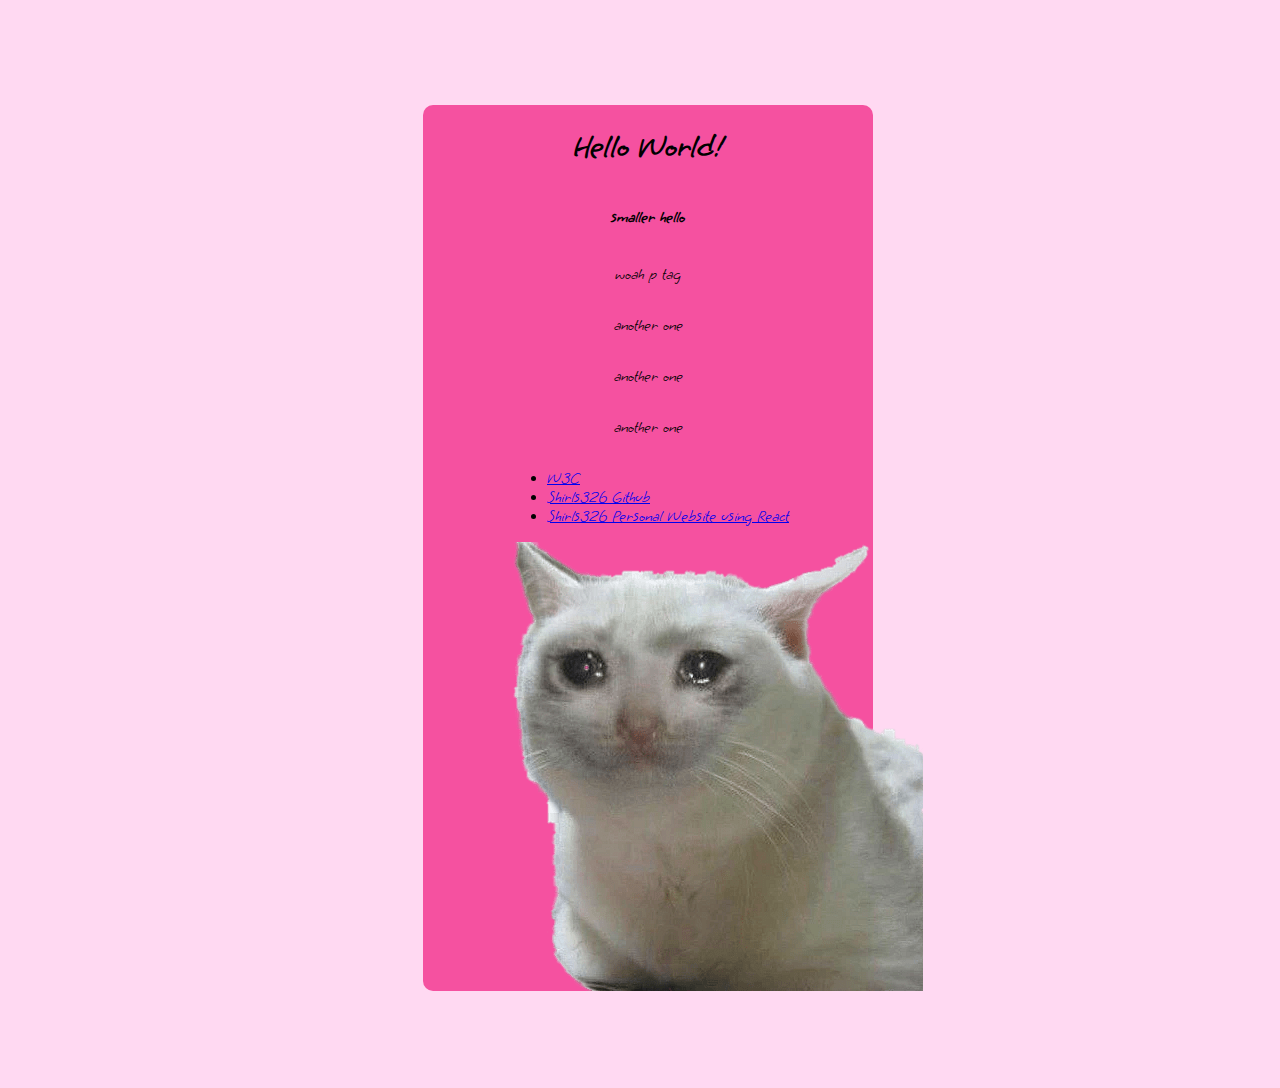
<file: index.html>
<!DOCTYPE html>
<html lang="en">
  <head>
    <meta charset="UTF-8" />
    <meta name="viewport" content="width=device-width, initial-scale=1.0" />
    <link rel="stylesheet" href="./css/style.css">

    <link rel="stylesheet" href="https://fonts.googleapis.com/css?family=Grape+Nuts">
    <link rel="preconnect" href="https://fonts.gstatic.com" crossorigin>
    <link href="https://fonts.googleapis.com/css2?family=Lato:wght@100&display=swap" rel="stylesheet">




    <link rel="stylesheet" href="https://fonts.googleapis.com/css?family=Sofia">


    <title>Hello World!</title>
  </head>
  <body>
    <div class= 'main'>
        <div class="container">
            <h1>Hello World!</h1>
            <h4>smaller hello</h4>
            <p> woah p tag</p>
            <p>another one</p>
            <p>another one</p>
            <p>another one</p>
            <ul>
                <li><a href="https://www.w3.org/">W3C</a></li>
                <li><a href="https://github.com/shirls326">Shirls326 Github</a></li>
                <li><a href="https://shirleyangos.netlify.app/">Shirls326 Personal Website using React</a></li>
            </ul>
            <img src="cat.png" alt="cat">


        </div>
    </div>

  </body>
</html>
</file>
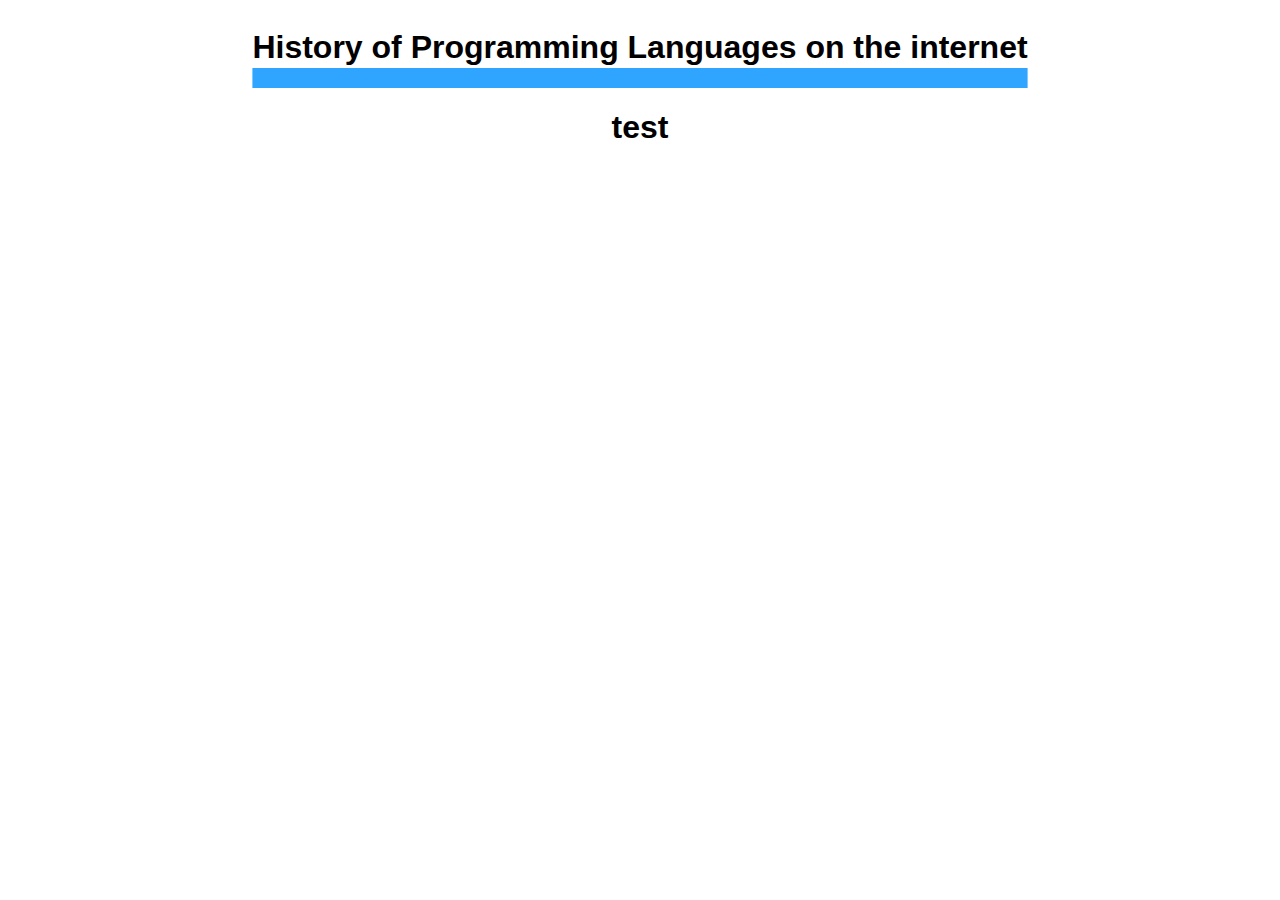
<file: history-of-internet.html>
<!DOCTYPE html>
<html lang="en">
<head>
    <meta charset="UTF-8">
    <meta name="viewport" content="width=device-width, initial-scale=1.0">
    <title>Document</title>
    <link rel="stylesheet" href="./css/HOI.css">
</head>
<body>
    <h1 class = "Title">History of Programming Languages on the internet</h1>
    <div class="Timeline Setup">
        <div class="Timeline-Item Left">
            <h1> test</h1>

        </div>
        <div class="Timeline-Item Right">
            
        </div>
        <div class="Timeline-Item">
            
        </div>
        
    </div>
   




    
</body>
</html>
</file>
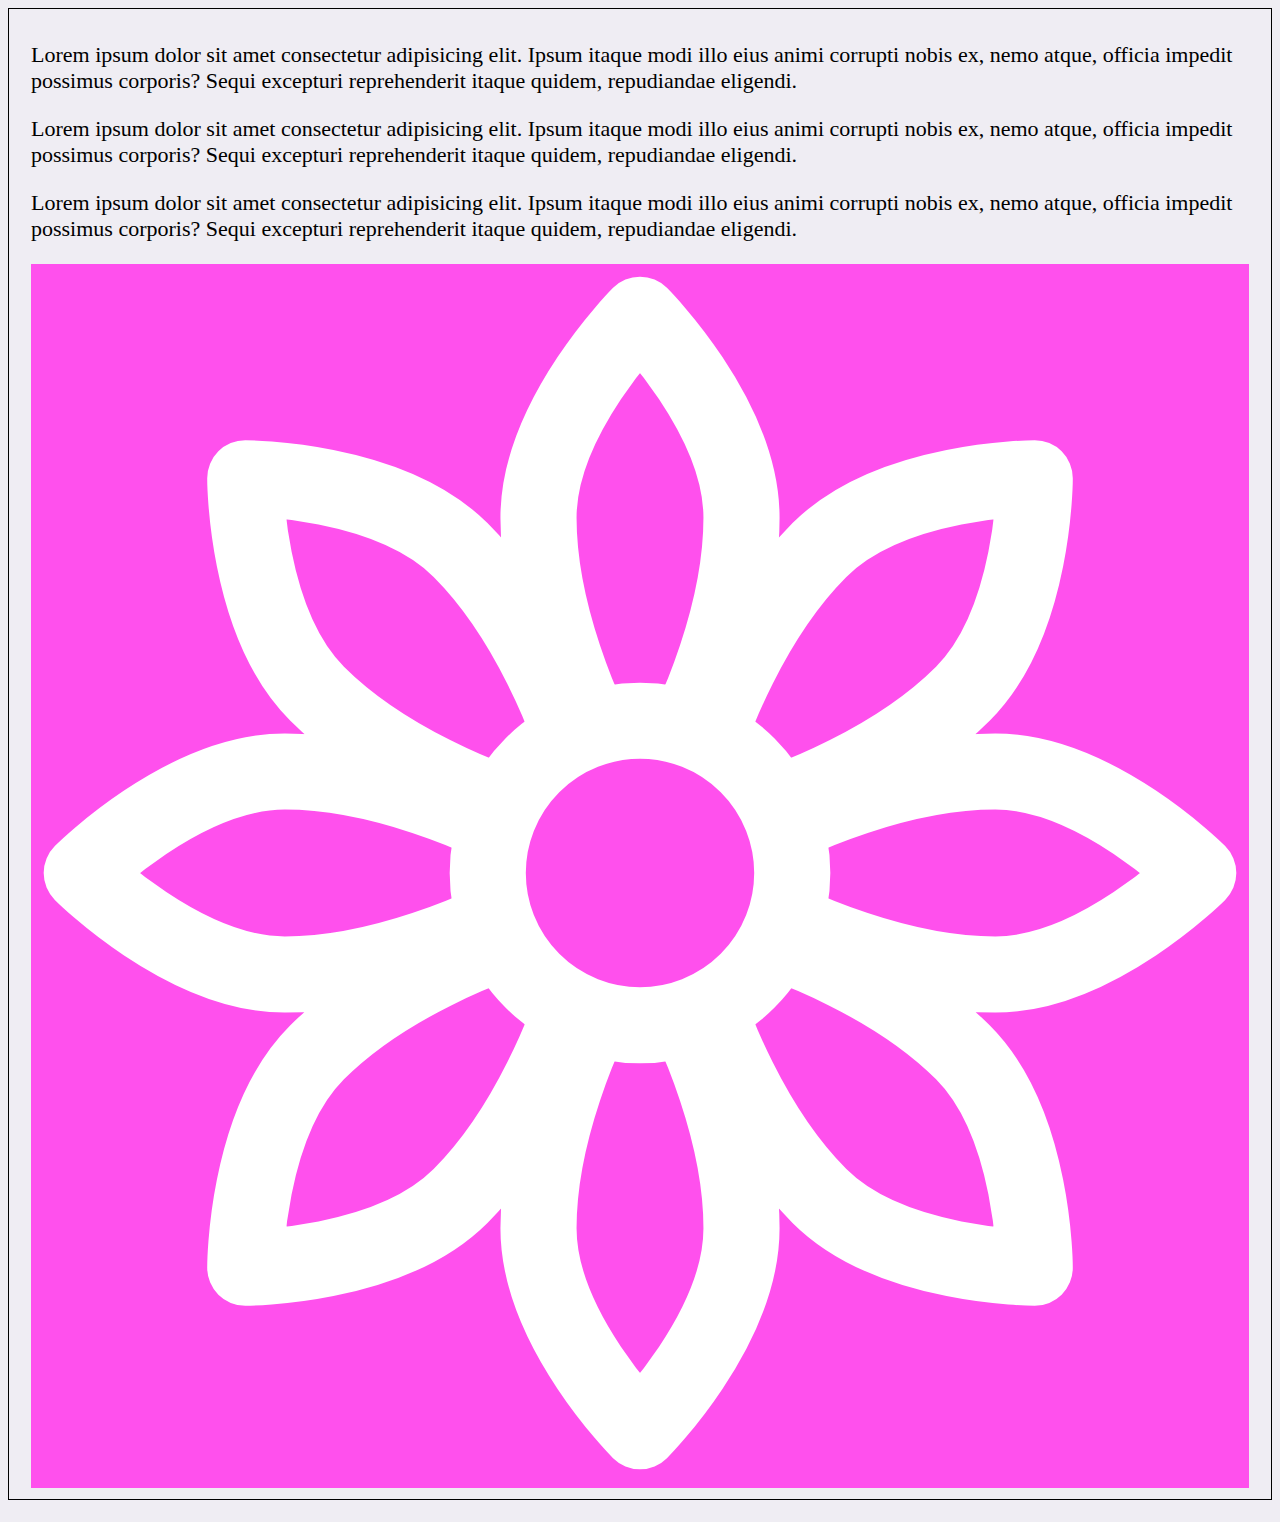
<file: labs/css-lab-2.html>
<!DOCTYPE html>
<html lang="en">
  <head>
    <meta charset="UTF-8" />
    <meta name="viewport" content="width=device-width, initial-scale=1.0" />
    <link rel="stylesheet" href="../css/lab2.css">
    <link rel="stylesheet" href="https://fonts.googleapis.com/css?family=Grape+Nuts">
    <link rel="stylesheet" href="https://fonts.googleapis.com/css?family=Sofia">
    <meta name="viewport" content="Width=device-width, initial-scale=1"/>
    <title>Hello World!</title>
  </head>
  <body>
    

    <div class = "post">
      <div>
        <p>Lorem ipsum dolor sit amet consectetur adipisicing elit. Ipsum itaque modi illo eius animi corrupti nobis ex, nemo atque, officia impedit possimus corporis? Sequi excepturi reprehenderit itaque quidem, repudiandae eligendi.</p>
        <p>Lorem ipsum dolor sit amet consectetur adipisicing elit. Ipsum itaque modi illo eius animi corrupti nobis ex, nemo atque, officia impedit possimus corporis? Sequi excepturi reprehenderit itaque quidem, repudiandae eligendi.</p>
        <p>Lorem ipsum dolor sit amet consectetur adipisicing elit. Ipsum itaque modi illo eius animi corrupti nobis ex, nemo atque, officia impedit possimus corporis? Sequi excepturi reprehenderit itaque quidem, repudiandae eligendi.</p>  
      </div>
      <div class = "img-container">
        <svg xmlns="http://www.w3.org/2000/svg" viewBox="0 0 24 24"><g fill="none" stroke="#ffffff" stroke-linecap="round" stroke-linejoin="round" stroke-miterlimit="1.5" stroke-width="1.5"><path d="M12 15a3 3 0 1 0 0-6a3 3 0 0 0 0 6m1-6s1-2 1-4s-2-4-2-4s-2 2-2 4s1 4 1 4"/><path d="M9 11s-2-1-4-1s-4 2-4 2s2 2 4 2s4-1 4-1m4 2s1 2 1 4s-2 4-2 4s-2-2-2-4s1-4 1-4m4-4s2-1 4-1s4 2 4 2s-2 2-4 2s-4-1-4-1m-4.414-3.828S9.879 7.05 8.464 5.636C7.05 4.222 4.222 4.222 4.222 4.222s0 2.828 1.414 4.243c1.414 1.414 3.536 2.121 3.536 2.121m0 2.828s-2.122.707-3.536 2.122c-1.414 1.414-1.414 4.242-1.414 4.242s2.828 0 4.242-1.414c1.415-1.414 2.122-3.536 2.122-3.536m4.243-1.414s2.12.707 3.535 2.122c1.414 1.414 1.414 4.242 1.414 4.242s-2.828 0-4.242-1.414c-1.415-1.414-2.122-3.536-2.122-3.536m0-5.656s.707-2.122 2.122-3.536c1.414-1.414 4.242-1.414 4.242-1.414s0 2.828-1.414 4.243c-1.414 1.414-3.536 2.121-3.536 2.121"/></g></svg>
      </div>

    </div>


    
  </body>
</html>
</file>
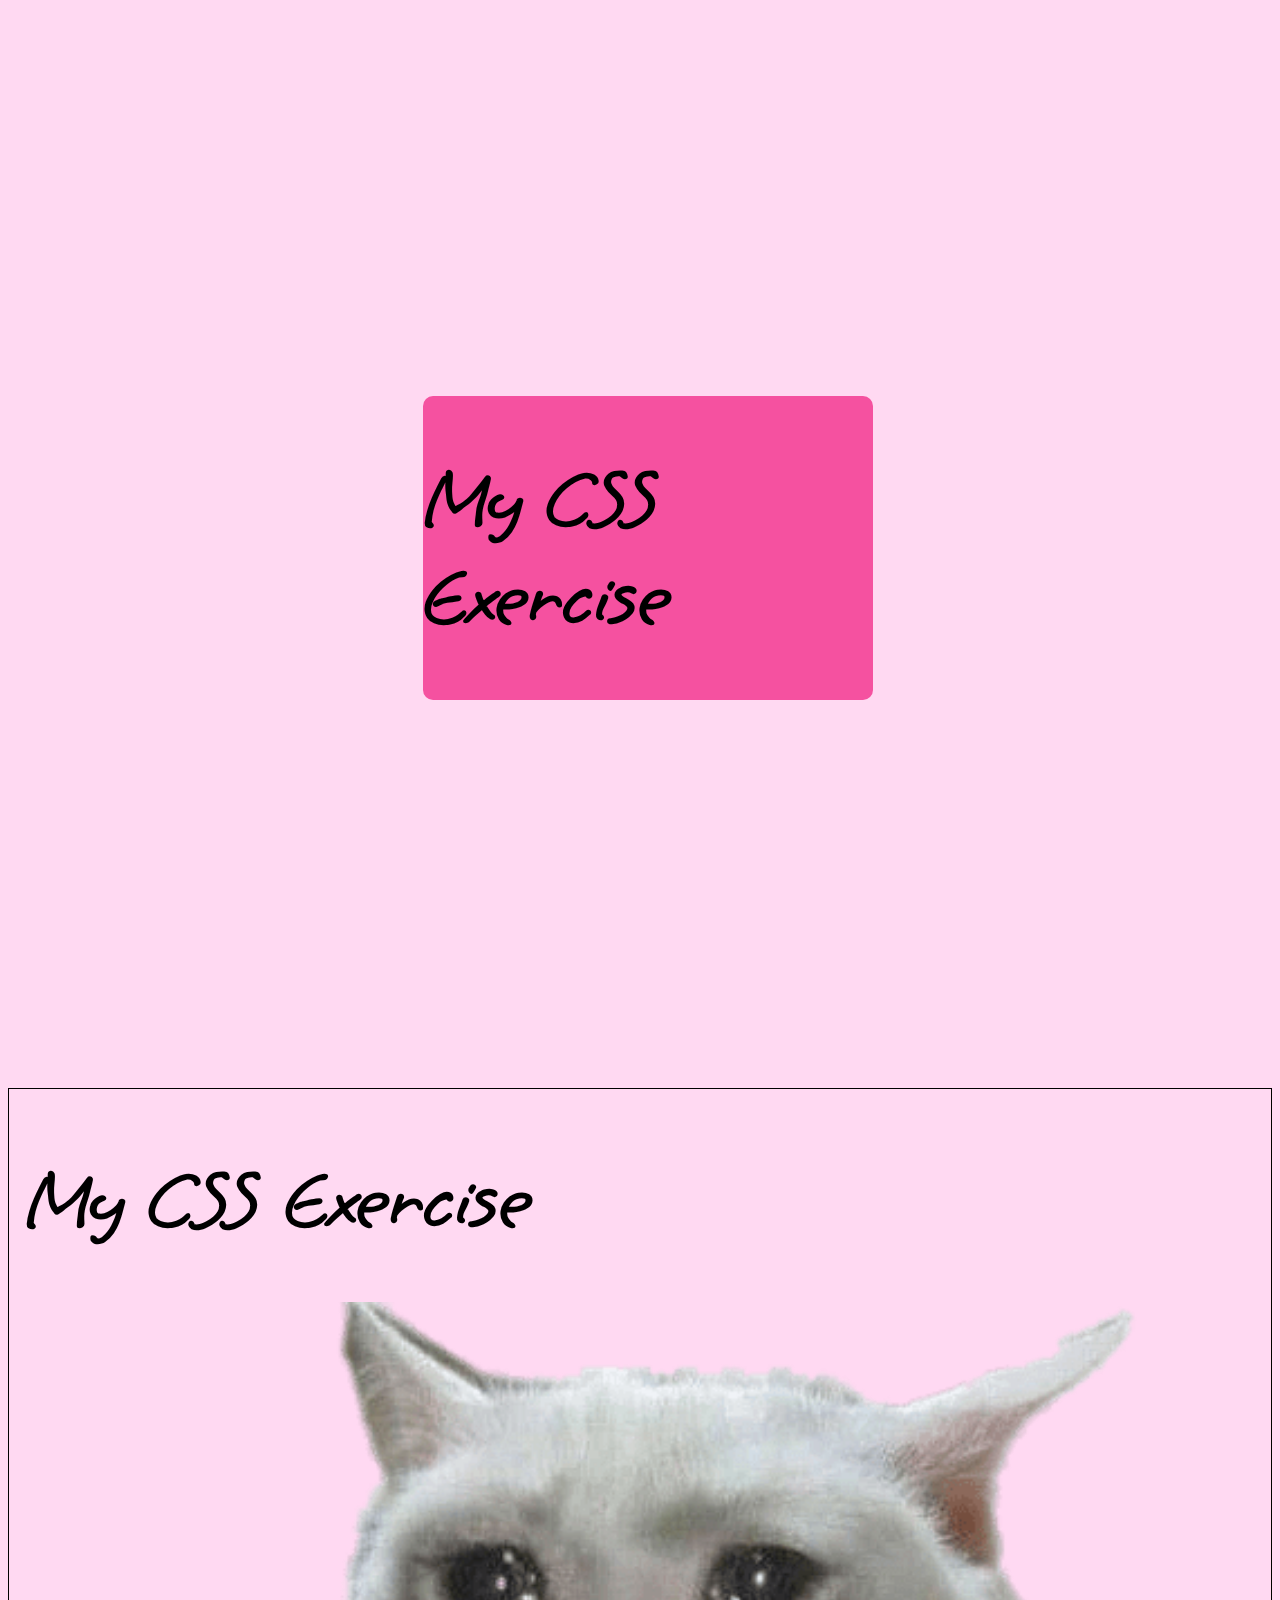
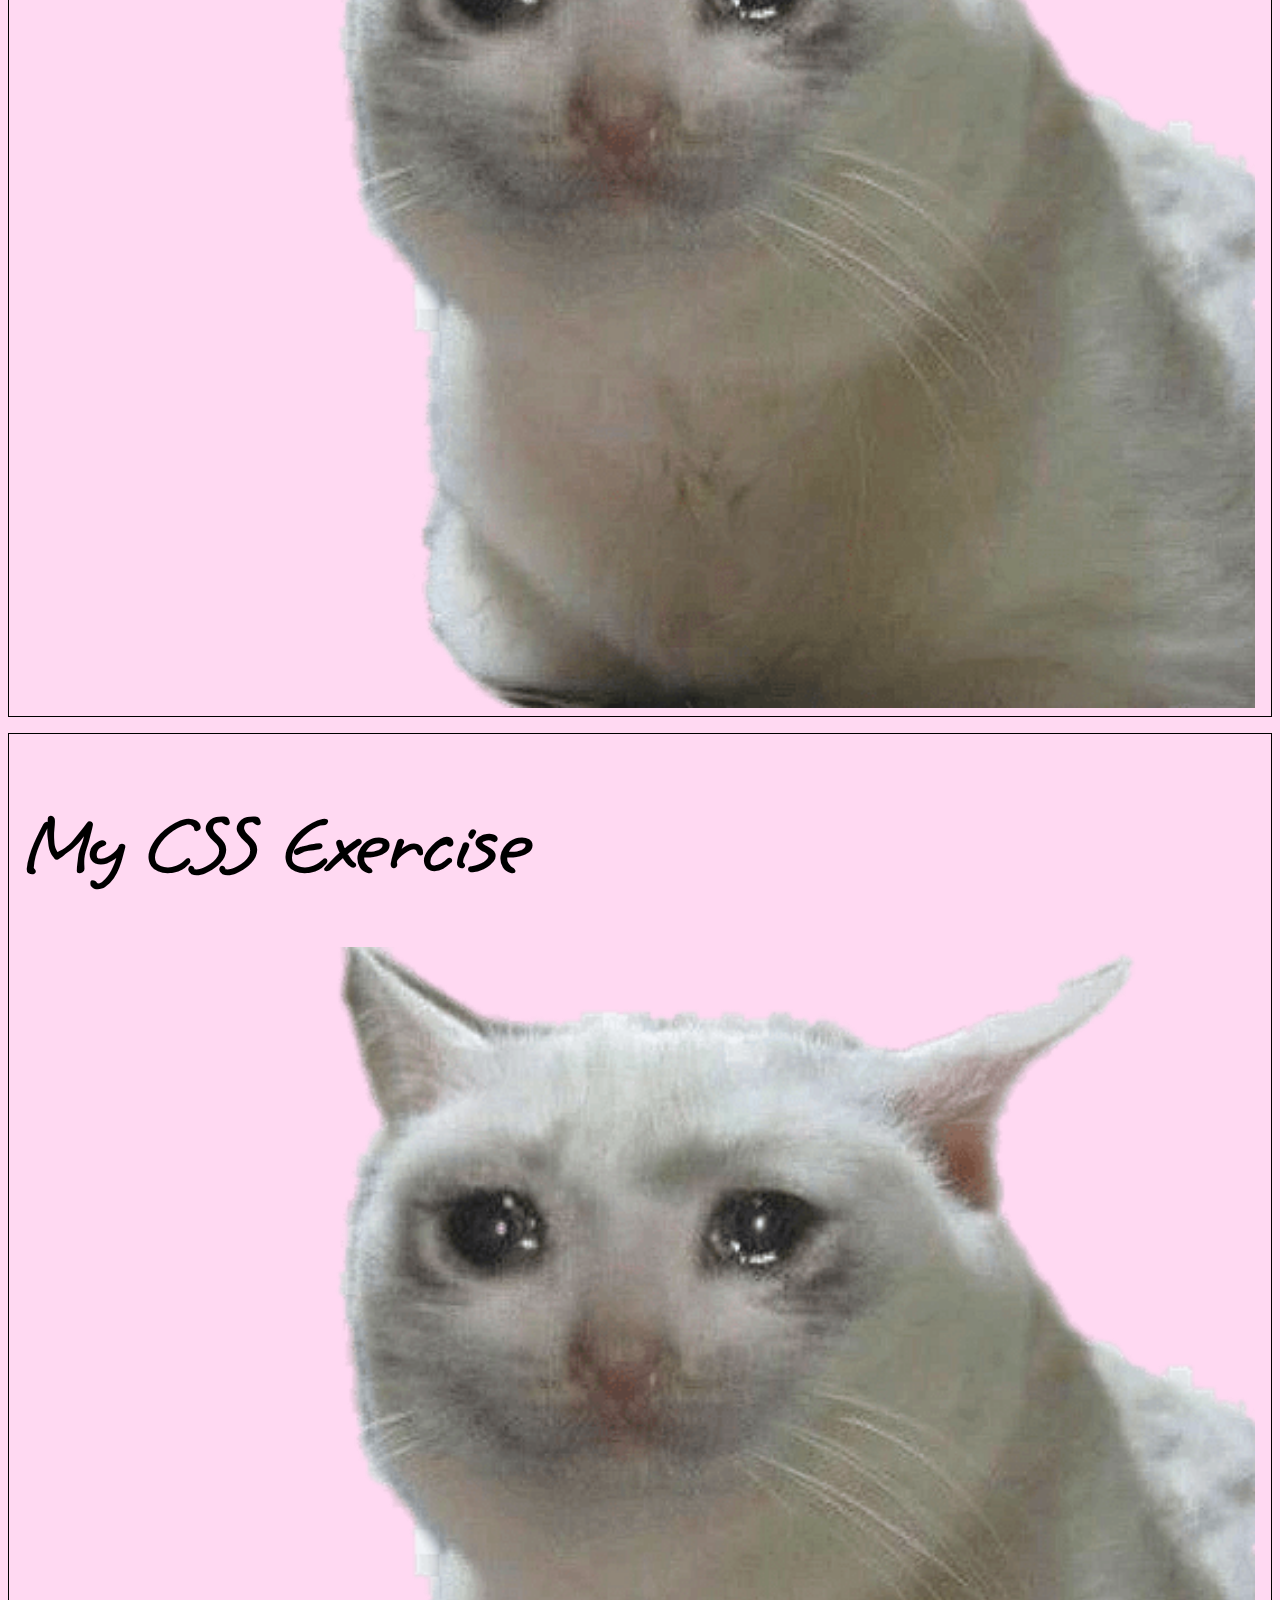
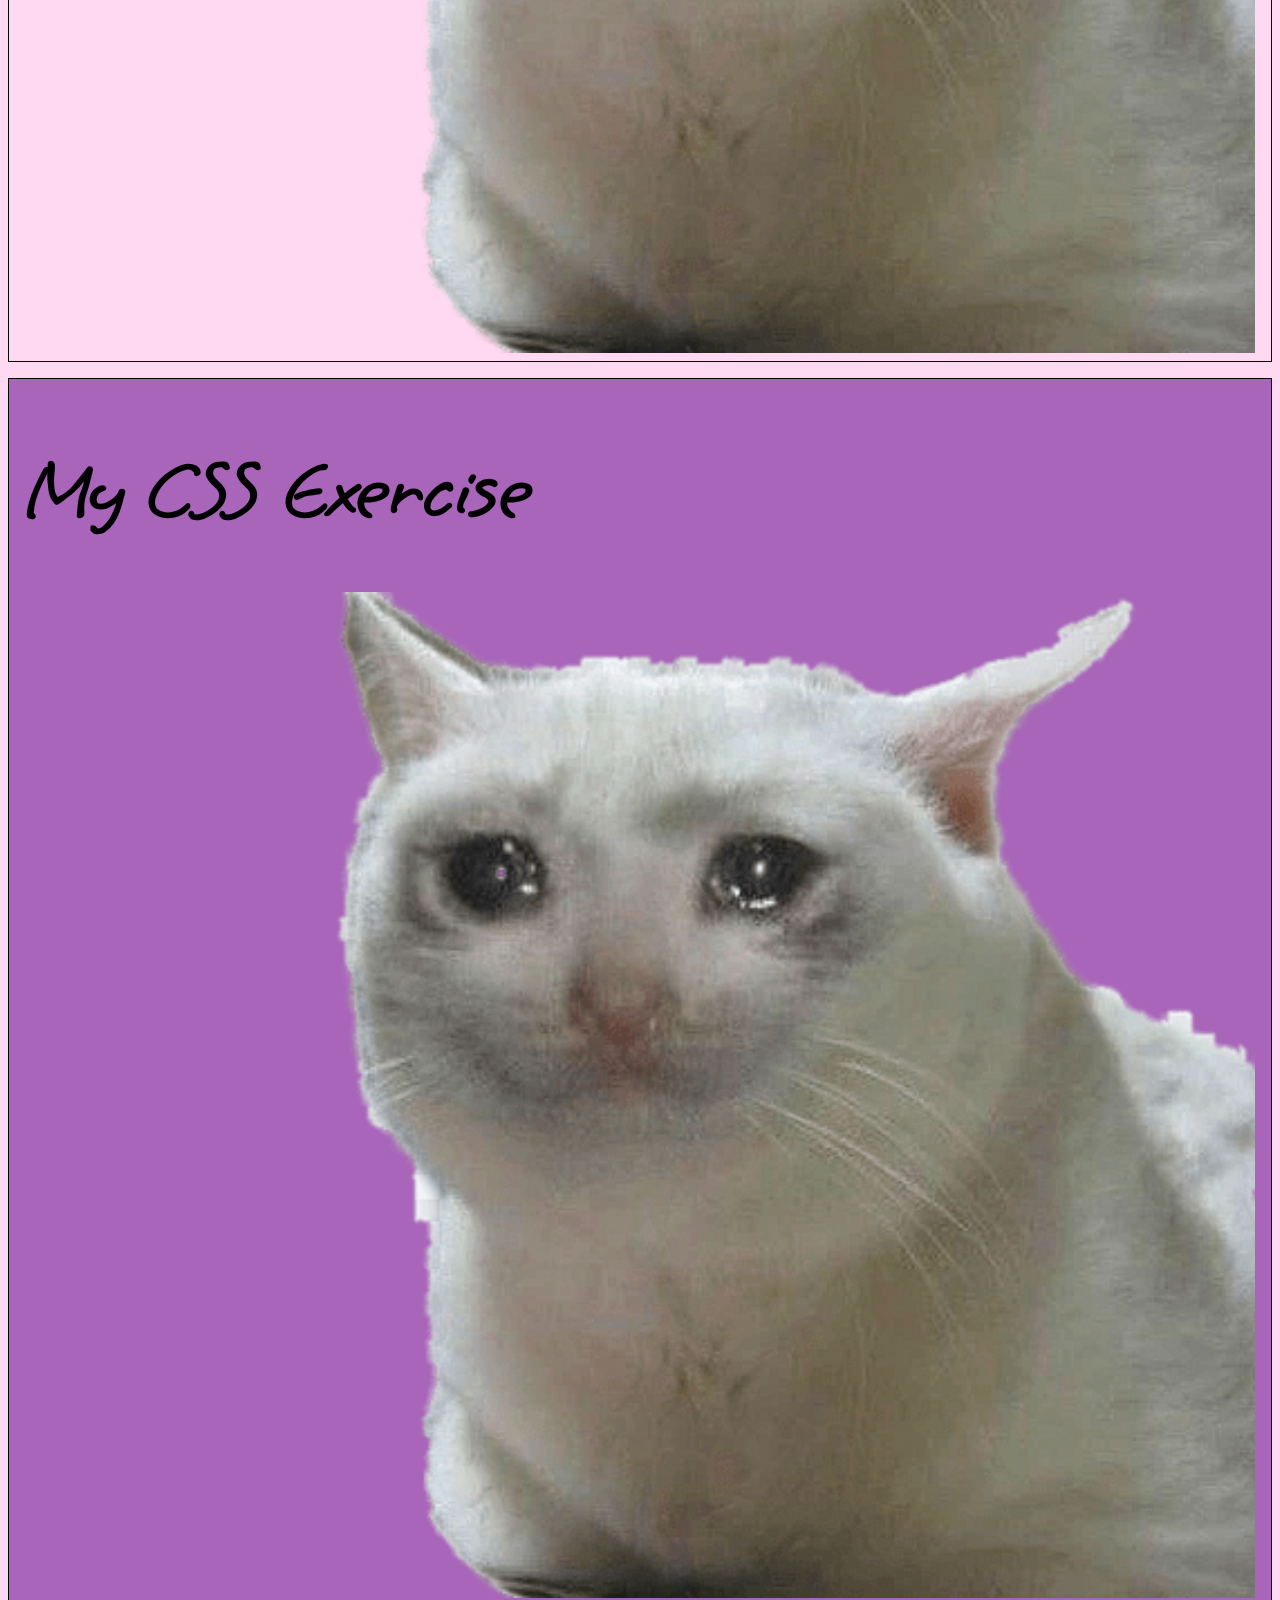
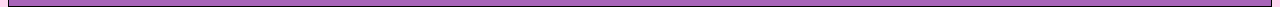
<file: labs/css-lab.html>
<!DOCTYPE html>
<html lang="en">
  <head>
    <meta charset="UTF-8" />
    <meta name="viewport" content="width=device-width, initial-scale=1.0" />
    <link rel="stylesheet" href="../css/style.css">
    <link rel="stylesheet" href="https://fonts.googleapis.com/css?family=Grape+Nuts">
    <link rel="stylesheet" href="https://fonts.googleapis.com/css?family=Sofia">
    <meta name="viewport" content="Width=device-width, initial-scale=1"/>


    <title>Hello World!</title>
  </head>
  <body>
    <div class= 'main'>
        <div class="container">
            <h1 class = "CssHeader"> My CSS Exercise</h1> 
            

        </div>
    </div>

    <div class="post">
        <h1 class = "CssHeader"> My CSS Exercise</h1> 
        <div class = "img-container">
          <img src="../images/cat.png" alt="cat">
        </div>
 


    </div>
    <div class="post">
        <h1 class = "CssHeader"> My CSS Exercise</h1> 
        <img src="../images/cat.png" alt="cat">

    </div>
    <div class="post highlight">
        <h1 class = "CssHeader"> My CSS Exercise</h1> 
        <img src="../images/cat.png" alt="cat">

    </div>
 

  </body>
</html>
</file>
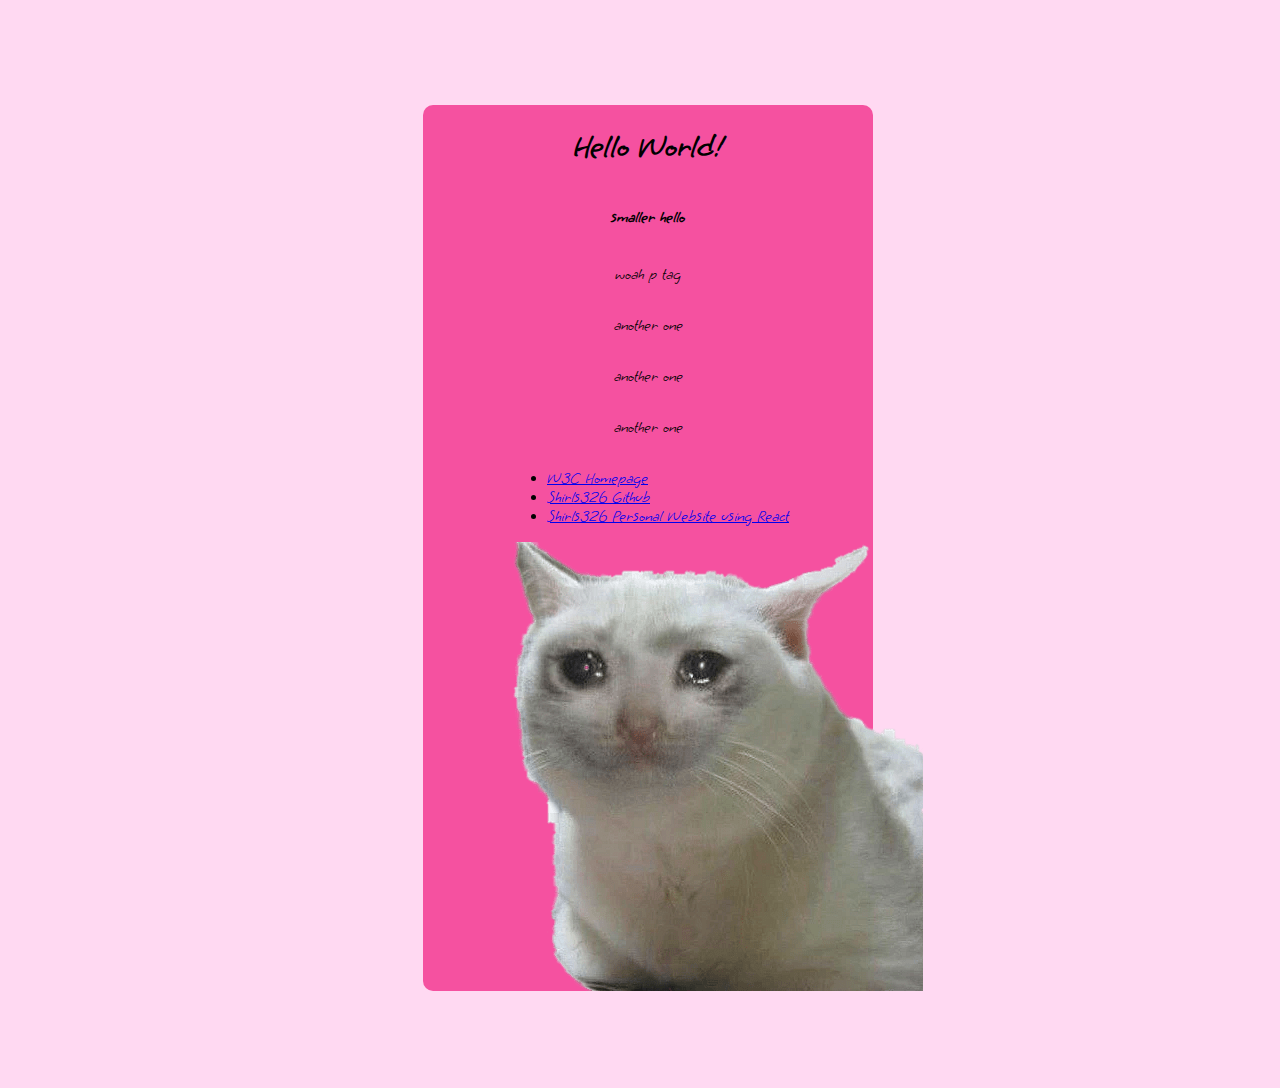
<file: labs/Hello-World.html>
<!DOCTYPE html>
<html lang="en">
  <head>
    <meta charset="UTF-8" />
    <meta name="viewport" content="width=device-width, initial-scale=1.0" />
    <link rel="stylesheet" href="../css/style.css">

    <link rel="stylesheet" href="https://fonts.googleapis.com/css?family=Grape+Nuts">



    <link rel="stylesheet" href="https://fonts.googleapis.com/css?family=Sofia">


    <title>Hello World!</title>
  </head>
  <body>
    <div class= 'main'>
        <div class="container">
            <h1>Hello World!</h1>
            <h4>smaller hello</h4>
            <p> woah p tag</p>
            <p>another one</p>
            <p>another one</p>
            <p>another one</p>
            <ul>
                <li><a href="https://www.w3.org/" target="_blank">W3C Homepage</a></li> 
                <!-- target attribute -->
                <li><a href="https://github.com/shirls326">Shirls326 Github</a></li>
                <li><a href="https://shirleyangos.netlify.app/">Shirls326 Personal Website using React</a></li>
            </ul>
            <img src="../images/cat.png" alt="cat">


        </div>
    </div>

  </body>
</html>
</file>
<file: css/style.css>
.container{
    height: fit-content;
    width: 50vh;
    background-color: rgb(245, 81, 160);
    display: flex;
    position: relative;
    justify-content: center;
    align-items: center;
    border-radius: 10px;
    flex-direction: column;

}
.main{
    height: 120vh;
    width: 100vw;
    position:relative;
    display: flex;
    justify-content: center;
    align-items: center;

}

body{
    background-color: rgb(255, 217, 242);
    height: 100vh;
    /* width: 100vw; */
    font-family: "Grape Nuts";




}

.CssHeader{
    font-size: 80px;
}

.post{

    border: 1px solid black;
    margin-bottom: 1em;
    padding: .5em 1em;

    .img-container{
        aspect-ratio:  3/2;
    }
    img{
        width: 100%;
        height: auto;
        display: block;


    }

}


.highlight{

    background-color: #a865b9;
}
</file>
<file: css/HOI.css>
body{
    font-family: 'Lato', sans-serif;
    display: flex;
    flex-direction: column;
    align-items: center;
    

}

.Title{
    text-decoration: underline;
    text-decoration-color:  #30a5ff;
    text-decoration-thickness: 20px;

}
</file>
<file: css/lab2.css>
:root{
    --accent: #4659ff;
    --backgroundColor: #efedf3;
    --textColor: #000000;
}

body{
    background-color: var(--backgroundColor); 
    font-size: 22px;
}


.container{
    max-width: 1080px;
    margin: 0 auto;
}



.post{

    border: 1px solid black;
    margin-bottom: 1em;
    padding: .5em 1em;

    .img-container{
        background-color: rgb(255, 80, 237);
        aspect-ratio:  3/2;
    
    
    }

    img{
        width: 100%;
        height: auto;
        display: block;

    }

}


/* Lab 3 Styles*/

.hide-me{
    display: none;

}

.block-div, .block{
    display: block;
    color: coral;
    border: 1px solid var(--accent);
    padding: 1em;




}

.inline-block{
    display: inline-block;
    text-transform: uppercase;
    padding: 0.2em 0.8em;
    background-color: pink !important;
    color: coral;
    transform: rotate(-8deg);
    font-weight: 800;
}

.inline{
    display: inline;
}
.static{
    position: static;
    border: 1px solid red;
}

.fixed{
    position: fixed;
    bottom: 1em;
    right: 1em;
    width: 200px;
    padding: 1em;
    background-color: blue;
    border: 1px solid rgb(134, 64, 172);

    border-radius: 3em;

    z-index: 999;

}

.relative{
    position: relative;
    left:1em;
    width: calc(100% - 1em);
    border: 3px solid rgb(85, 206, 164);


}

.absolute-bubble{
    position: relative;
    border: 3px solid green;
    width: 100%;
    margin-bottom: 1em;
    aspect-ratio: 4/3;

}

.absolute{
    position: absolute;
    top: 50%;
    left: 50%;
    width: 100px;
    height: 100px;
    background-color: coral;
    border-radius: 50px;
    transform: translate(-50%, -50%);


}


.sticky-bubble{
    /*position: sticky;*/
    overflow: scroll;
    position: relative;
    border: 3px solid green;
    width: 100%;
    margin-bottom: 1em;
    height: 200px;

    p {
        margin: 1em;
    }


}

.sticky-bit{

    background-color: coral;
    position: sticky;
    top: 0;
    padding:1em;
}
.float-demo-holder{
    border: 1px solid green;
    padding: 0 1em;
    margin-bottom: 1em;

    .img-right{
        width:15em;
        height:auto;
        float: right;
        margin: 1em 0 1em 1em;

    }
    .img-left{
        width:15em;
        height:auto;
        float: left;
        margin: 1em 1em 1em 0;
        
    }

}

.colDemo{
    border: 1px solid black;
    padding: 1em;
    margin-bottom: 1em;
    overflow: hidden;

    .col{
        width: calc(100%/3 - 2rem);
        aspect-ratio: 1;
        float:left;
        padding:1rem;
        font-size: 2em;
        font-weight:100;
        font-size:italic;
        background-color: #4659ff;
        &:nth-child(even){
            background-color: aqua;

        }
    
    }
}
</file>
